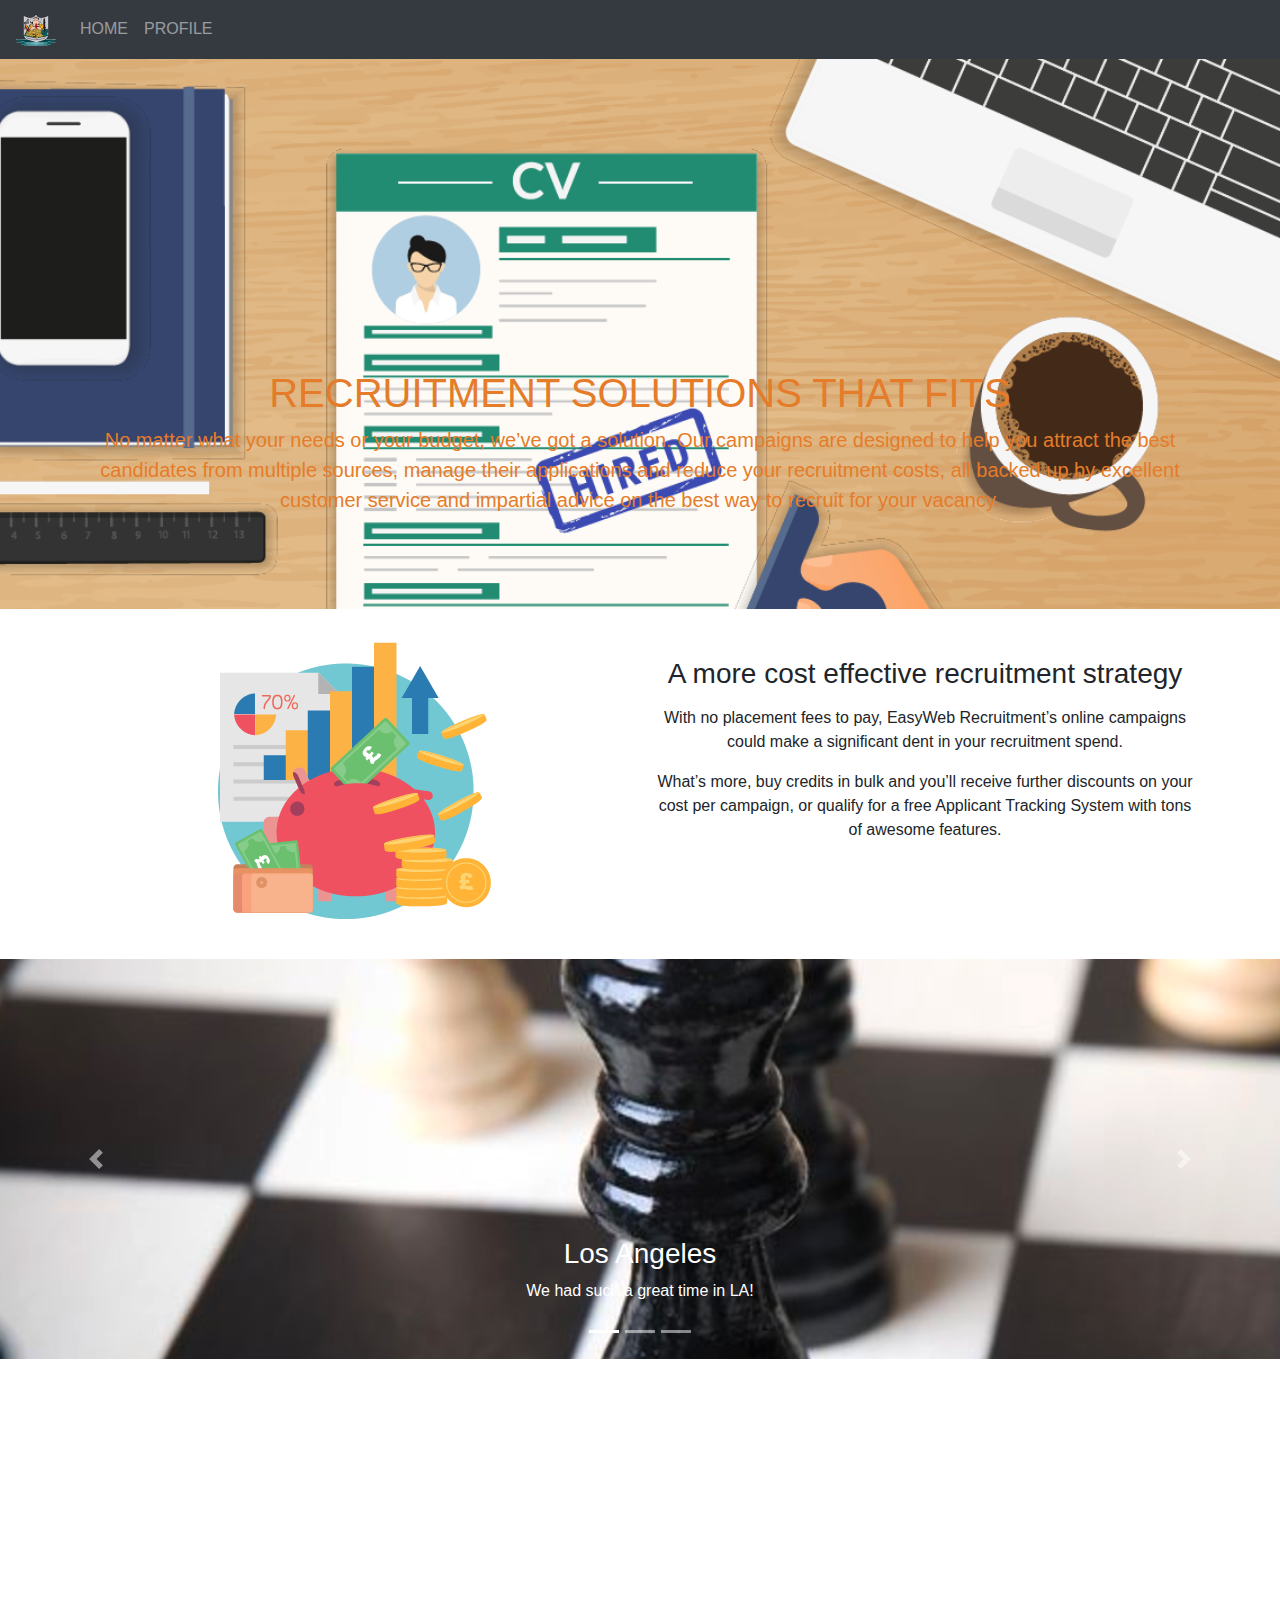
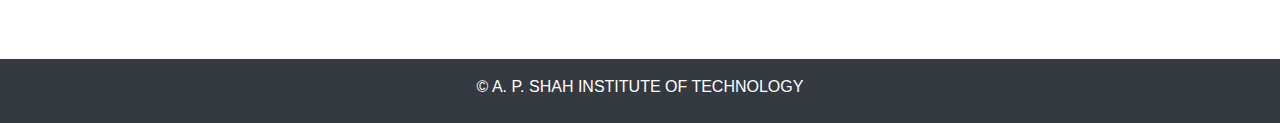
<file: Home.html>
<!DOCTYPE html>
<html lang="en">
<head>
  <title>Bootstrap Example</title>
  <meta charset="utf-8">
  <meta name="viewport" content="width=device-width, initial-scale=1">
  <link rel="stylesheet" href="https://maxcdn.bootstrapcdn.com/bootstrap/4.0.0/css/bootstrap.min.css">
  <script src="https://ajax.googleapis.com/ajax/libs/jquery/3.3.1/jquery.min.js"></script>
  <script src="https://cdnjs.cloudflare.com/ajax/libs/popper.js/1.12.9/umd/popper.min.js"></script>
  <script src="https://maxcdn.bootstrapcdn.com/bootstrap/4.0.0/js/bootstrap.min.js"></script>
  <style>

  
  
  .parallax1 {
    /* The image used */
    background-image: url("rado.webp");

    /* Set a specific height */
    min-height: 550px; 
	
	
    /* Create the parallax scrolling effect */
    background-attachment: fixed;
    background-position: center;
    background-repeat: no-repeat;
    background-size: cover;
}

	 .parallax2 {
    /* The image used */
    background-image: url("rado.webp");

    /* Set a specific height */
    min-height: 300px; 
	
	
    /* Create the parallax scrolling effect */
    background-attachment: fixed;
    background-position: center;
    background-repeat: no-repeat;
    background-size: cover;
}

	.f1 {
		position: relative;
		top: 173%;
		left: 15%;
		right: 15%;
		font-family: "Open Sans", sans-serif;
		font-size: 58px;
		font-style: normal;
		line-height: 75px;
		font-weight: 600;
		color: black;
		text-align:center;
		
}
	
	.f2 {
		position: absolute;
		top: 45%;
		left: 18%;
		right: 18%;
		font-family: "Open Sans", sans-serif;
		font-size: 18px;
		font-style: normal;
		line-height: 25px;
		font-weight: 400;
		color: black;
		text-align: center;
}

	.container {
	text-align: center;
	}

	.centered {
    position: absolute;
    top: 50%;
    left: 50%;
    transform: translate(-50%, -50%);
	color: #E57C29;
	
}

	.centered1 {
    position: absolute;
    top: 50%;
    left: 50%;
 
	
}

.r1 {
    filter: grayscale(100%);
}


  </style>
</head>
<body>

<nav class="navbar navbar-expand-md bg-dark navbar-dark sticky-top">
  <a class="navbar-brand" href="#">
    <img src="LOGO.png" alt="Logo" style="width:40px;">
  </a>
  <button class="navbar-toggler" type="button" data-toggle="collapse" data-target="#collapsibleNavbar">
    <span class="navbar-toggler-icon"></span>
  </button>
  <div class="collapse navbar-collapse" id="collapsibleNavbar">
    <ul class="navbar-nav">
      <li class="nav-item">
        <a class="nav-link" href="#">HOME</a>
      </li>
      <li class="nav-item">
        <a class="nav-link" href="profile.php">PROFILE</a>
      </li>  
    </ul>
  </div>  
</nav>

<div class="parallax1"><div class="container centered">
  <h1>RECRUITMENT SOLUTIONS THAT FITS</h1>
  <blockquote class="blockquote">
  No matter what your needs or your budget, we’ve got a solution. Our campaigns are designed to help you attract the best candidates from multiple sources, manage their applications and reduce your recruitment costs, all backed up by excellent customer service and impartial advice on the best way to recruit for your vacancy.
    <p></p>
  </blockquote>
</div></div>



<div style="height:350px">

	<div class="container">
		<div class="row">
		<div class="col-sm-12 col-md-12 col-lg-6 col-xl-6">
		<img alt="img" src="x1.webp">
		</div>
		<div class="col-sm-12 col-md-12 col-lg-6 col-xl-6 mt-5" >
		<h3>A more cost effective recruitment strategy</h3>
		<p class="mt-3">With no placement fees to pay, EasyWeb Recruitment’s online campaigns could make a significant dent in your recruitment spend.</p>
		<p class="mt-3">
What’s more, buy credits in bulk and you’ll receive further discounts on your cost per campaign, or qualify for a free Applicant Tracking System with tons of awesome features.
		</p>
		</div>
		</div>
	</div>
<div id="demo" class="carousel slide" data-ride="carousel">
  <ul class="carousel-indicators">
    <li data-target="#demo" data-slide-to="0" class="active"></li>
    <li data-target="#demo" data-slide-to="1"></li>
    <li data-target="#demo" data-slide-to="2"></li>
  </ul>
  <div class="carousel-inner">
    <div class="carousel-item active">
      <img src="r1.png" alt="Los Angeles" width="auto" height="auto">
      <div class="carousel-caption">
        <h3>Los Angeles</h3>
        <p>We had such a great time in LA!</p>
      </div>   
    </div>
    <div class="carousel-item">
      <img src="r1.png" alt="Chicago" width="auto" height="auto">
      <div class="carousel-caption">
        <h3>Chicago</h3>
        <p>Thank you, Chicago!</p>
      </div>   
    </div>
    <div class="carousel-item">
      <img src="r1.png" alt="New York" width="auto" height="auto">
      <div class="carousel-caption">
        <h3>New York</h3>
        <p>We love the Big Apple!</p>
      </div>   
    </div>
  </div>
  <a class="carousel-control-prev" href="#demo" data-slide="prev">
    <span class="carousel-control-prev-icon"></span>
  </a>
  <a class="carousel-control-next" href="#demo" data-slide="next">
    <span class="carousel-control-next-icon"></span>
  </a>
</div>
<div class="parallax2"></div>

<nav class="navbar navbar-expand-sm bg-dark navbar-dark navbar-bottom" style="color:white"><p class="mt-2 ml-auto mr-auto">&copy A. P. SHAH INSTITUTE OF TECHNOLOGY</p></nav>
	</div>
</body>
</html>
</file>
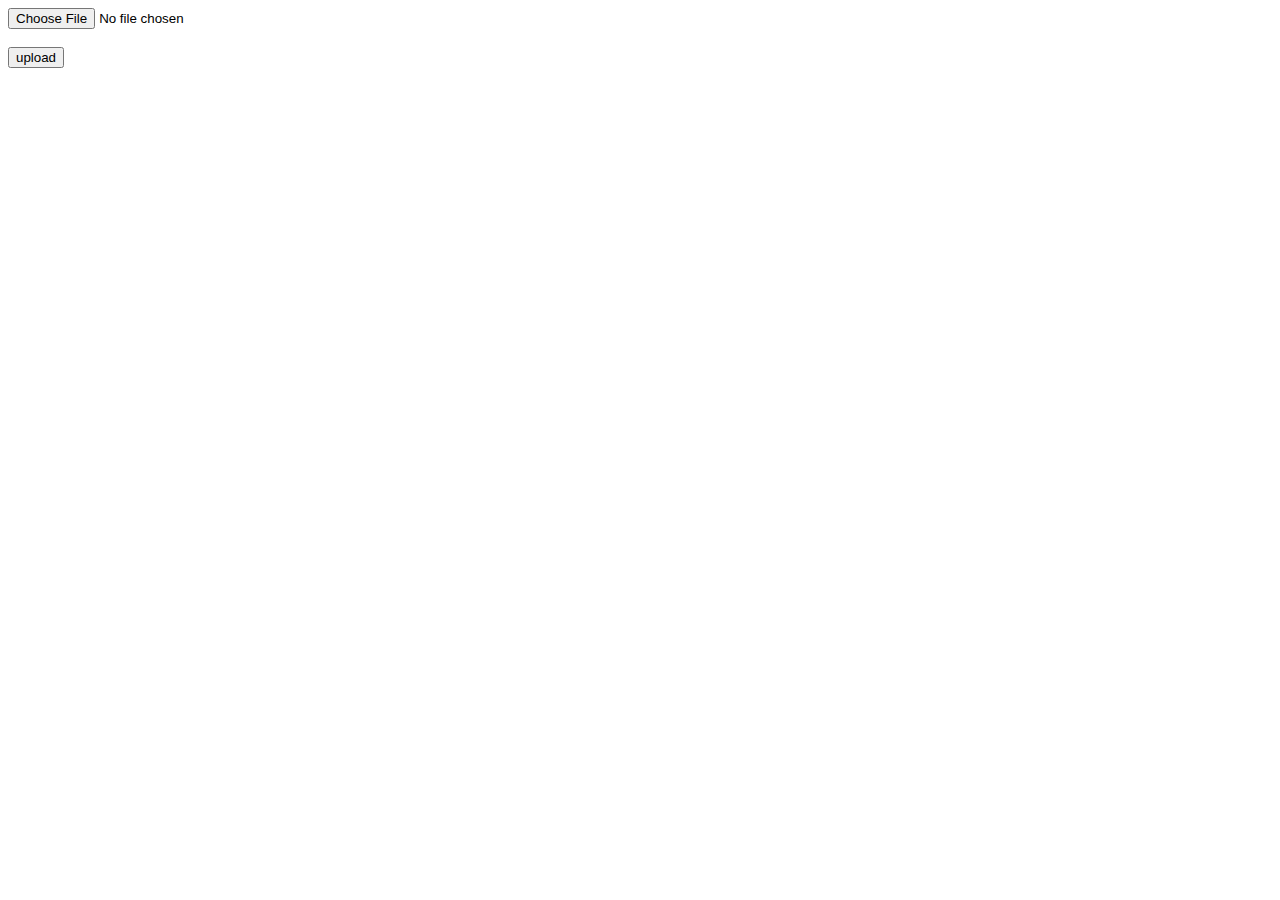
<file: register.html>
<html>
	<head>
		<title>Login</title>
	</head>
	<body>
		<form id="152" action="http://localhost/hac_apsit/php/register.php" method="post" enctype="multipart/form-data">
			<input type="file" name="pdf" id="pdf" accept="application/pdf"><br><br>
			<input type="submit" name="upload" id="upload" value="upload">
	 	</form>
	</body>
</html>
</file>
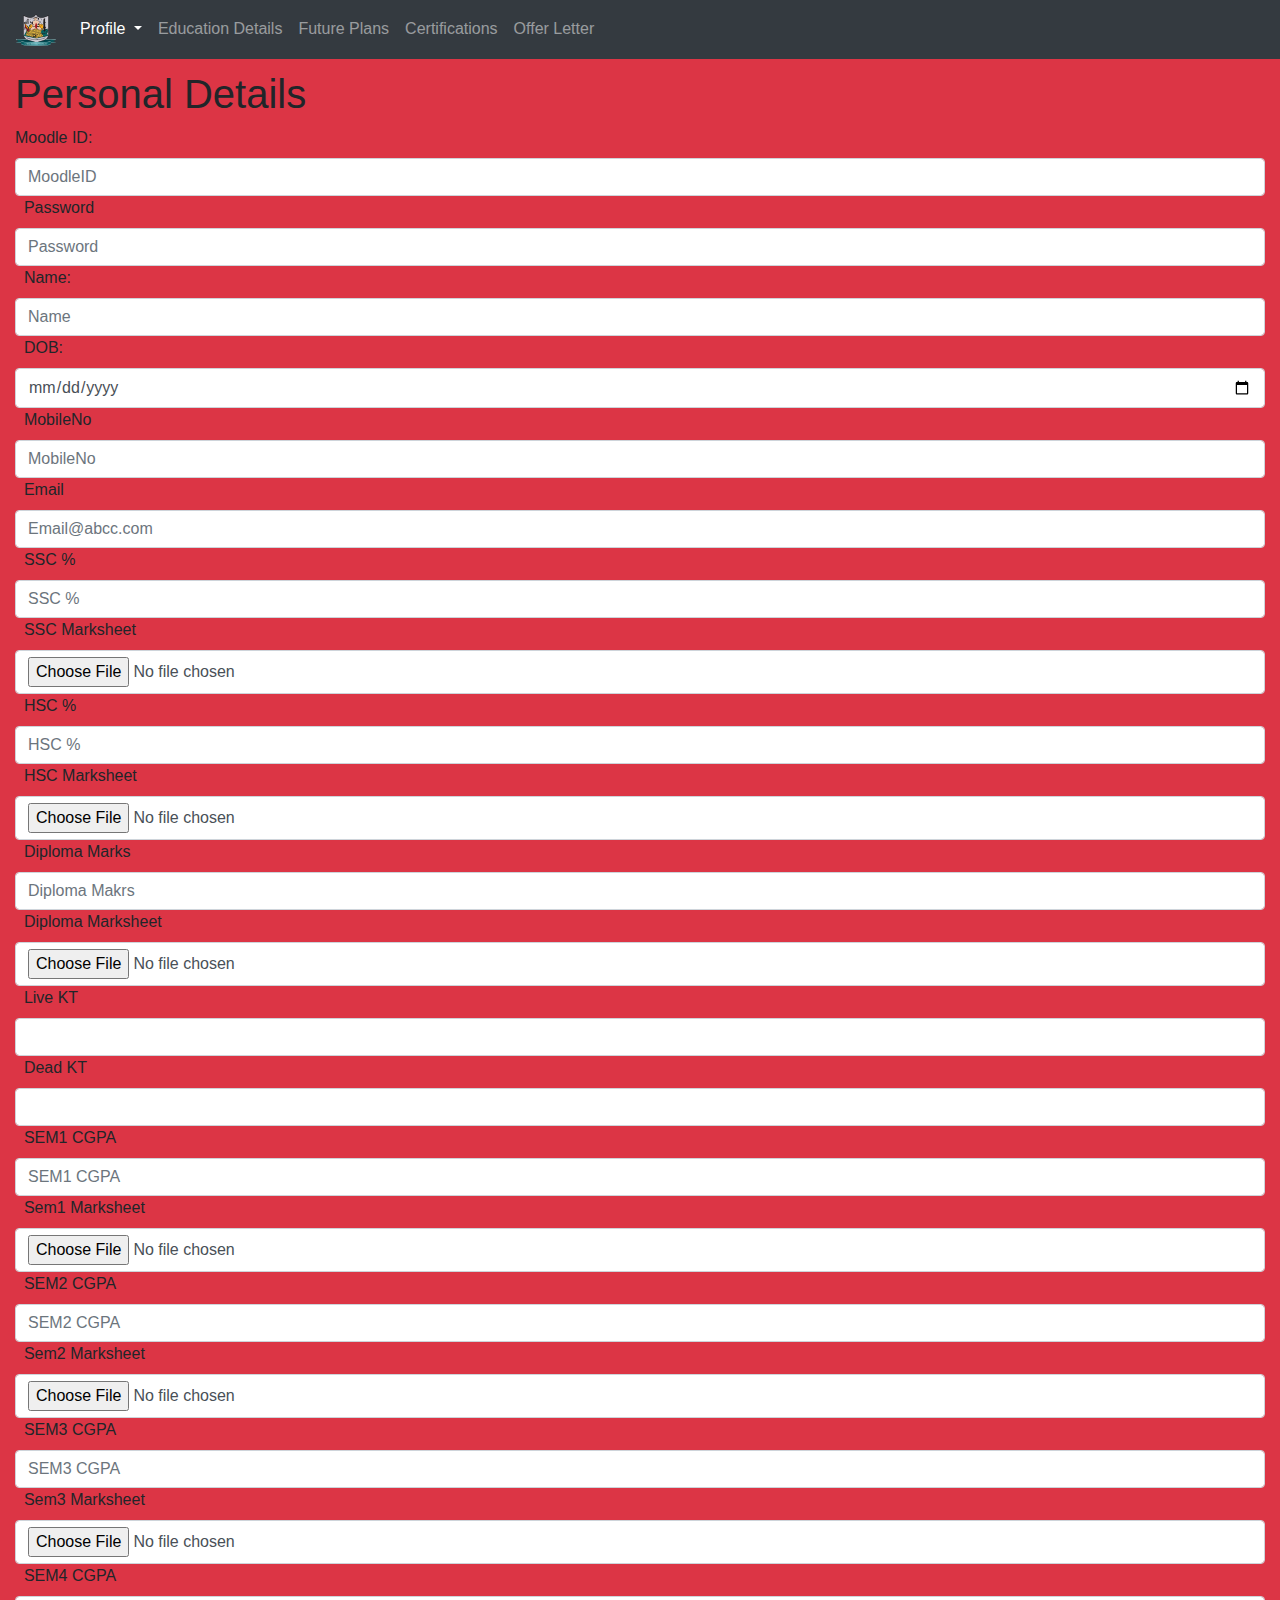
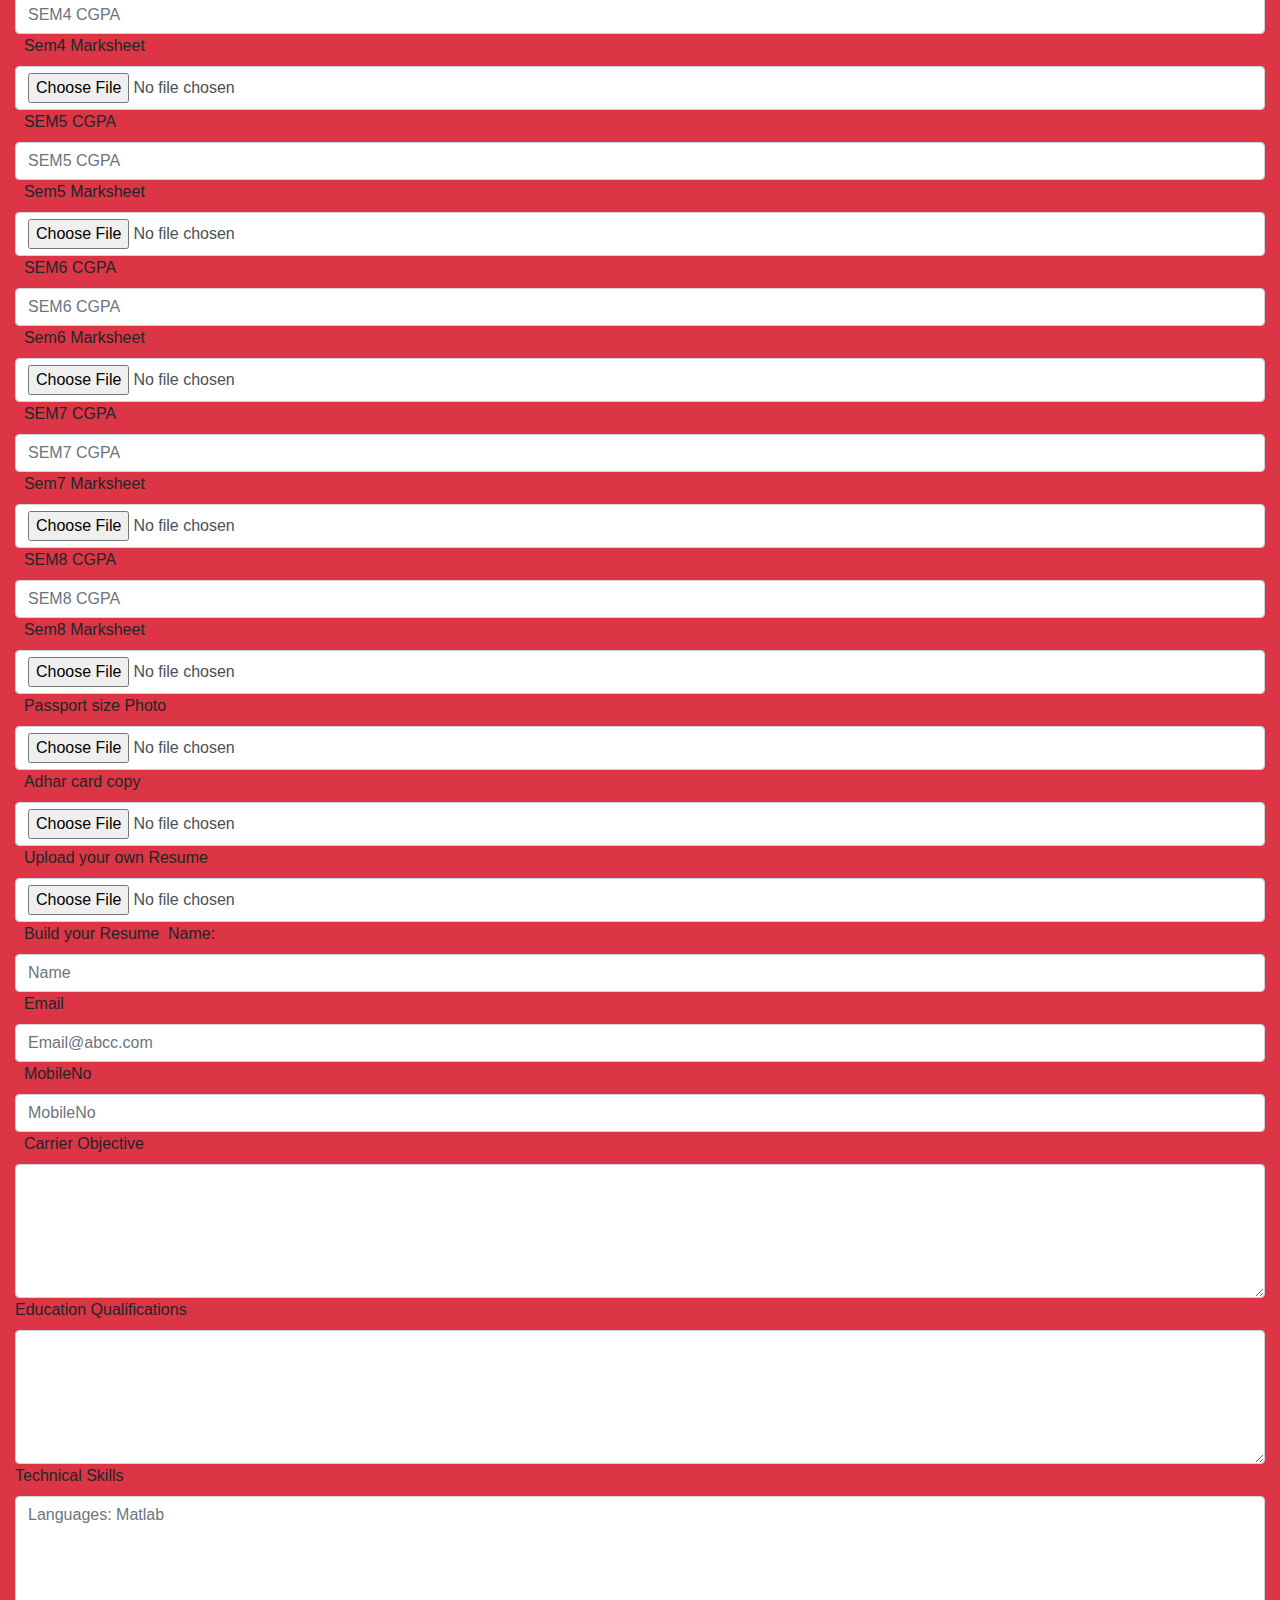
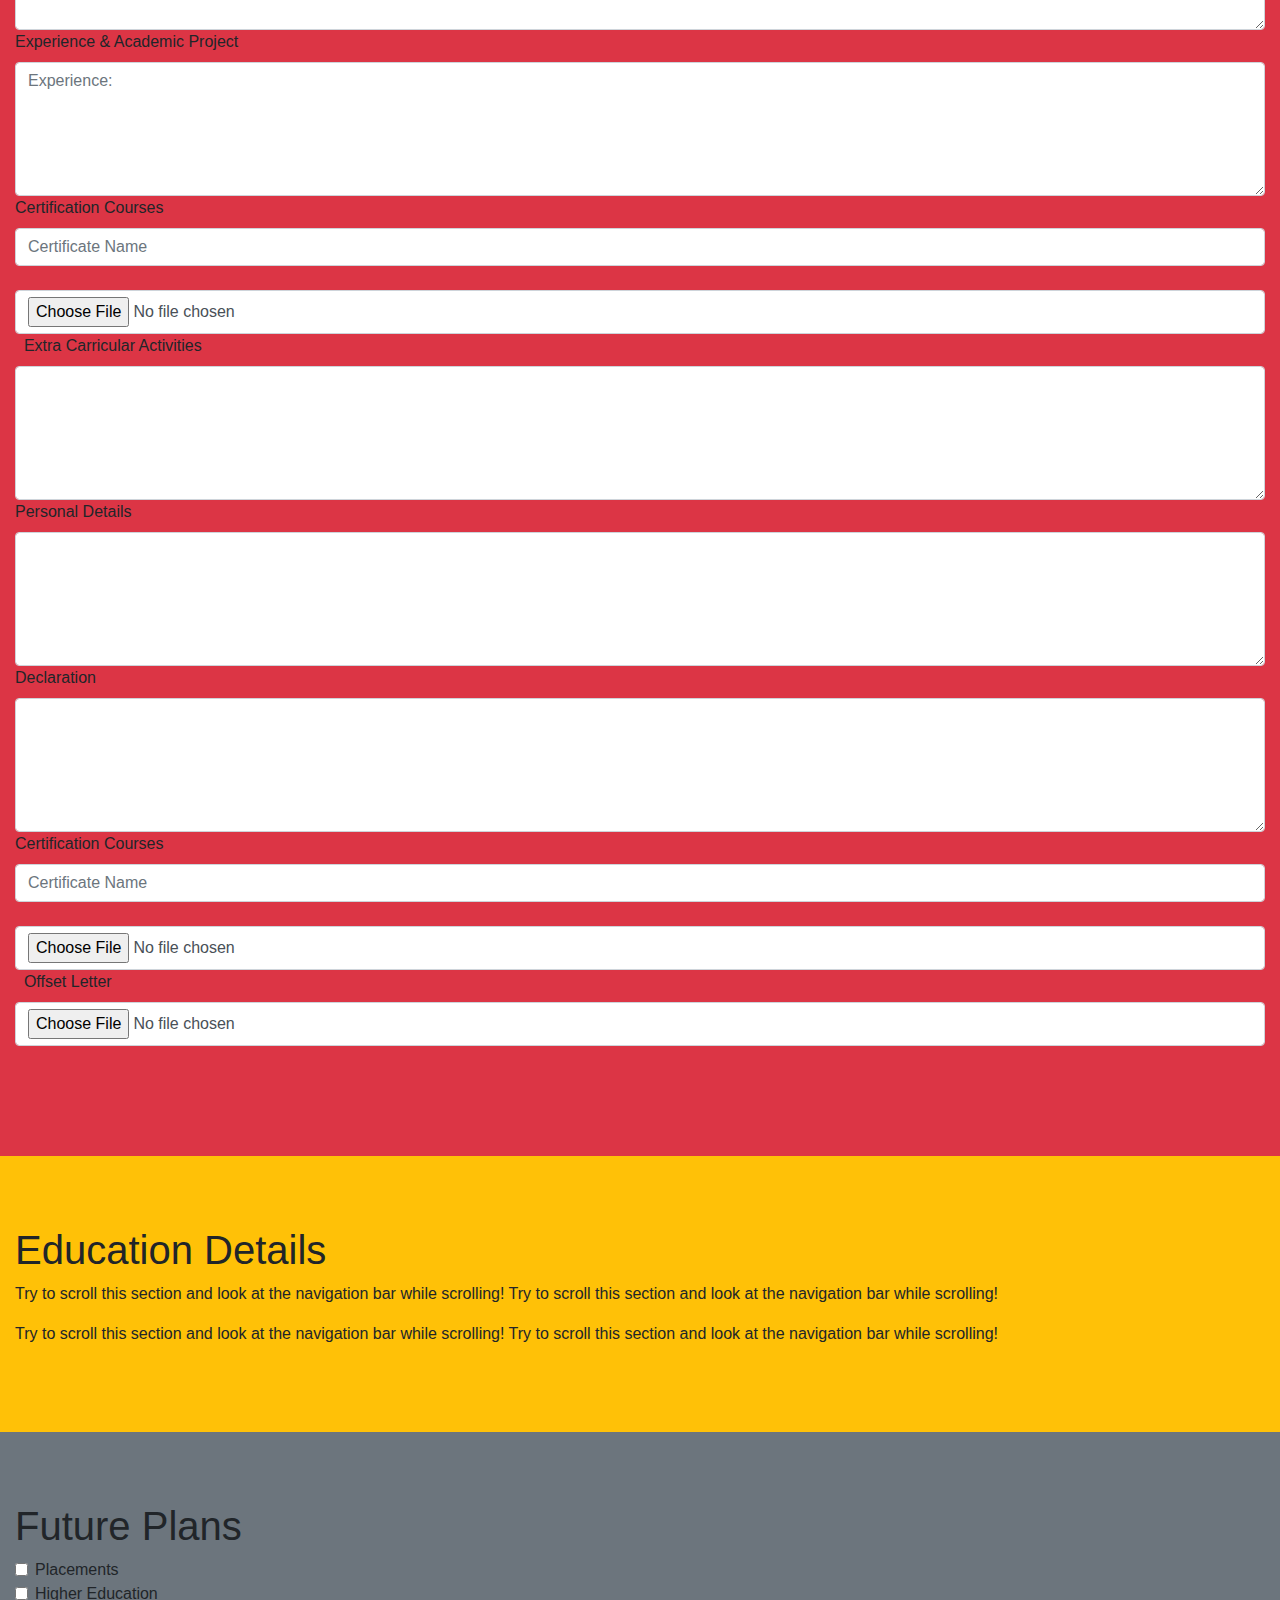
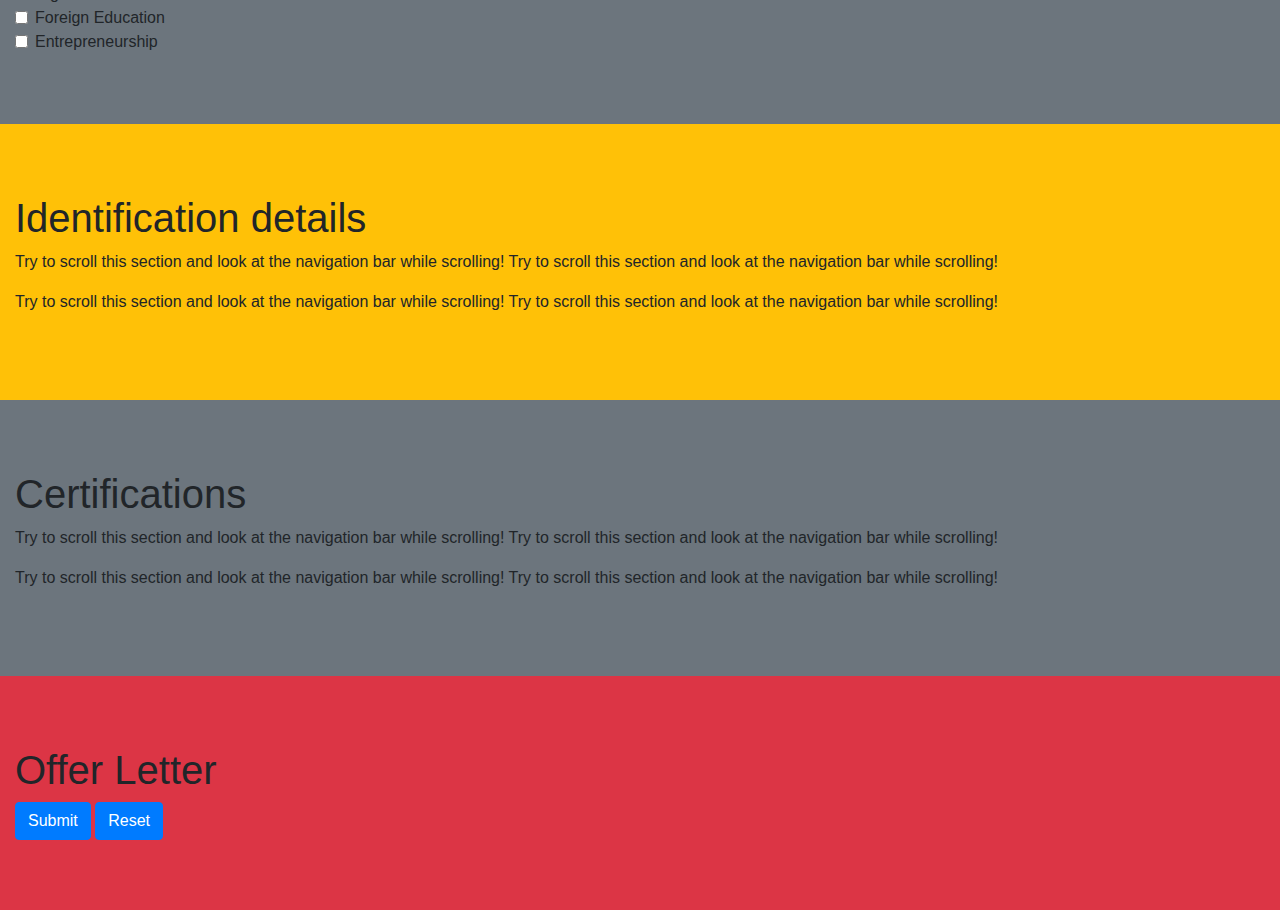
<file: Signup.html>
<!DOCTYPE html>
<html lang="en">
<head>
  <title>Bootstrap Example</title>
  <meta charset="utf-8">
  <meta name="viewport" content="width=device-width, initial-scale=1">
  <link rel="stylesheet" href="https://maxcdn.bootstrapcdn.com/bootstrap/4.0.0/css/bootstrap.min.css">
  <script src="https://ajax.googleapis.com/ajax/libs/jquery/3.3.1/jquery.min.js"></script>
  <script src="https://cdnjs.cloudflare.com/ajax/libs/popper.js/1.12.9/umd/popper.min.js"></script>
  <script src="https://maxcdn.bootstrapcdn.com/bootstrap/4.0.0/js/bootstrap.min.js"></script>
  <style>
  body {
      position: relative; 
  }
  </style>
</head>
<body data-spy="scroll" data-target=".navbar" data-offset="50">

<nav class="navbar navbar-expand-sm bg-dark navbar-dark fixed-top">  
<a class="navbar-brand" href="#">
    <img src="LOGO.png" alt="Logo" style="width:40px;">
  </a>
   <button class="navbar-toggler" type="button" data-toggle="collapse" data-target="#collapsibleNavbar">
    <span class="navbar-toggler-icon"></span>
  </button>
   <div class="collapse navbar-collapse" id="collapsibleNavbar">
  <ul class="navbar-nav collapse navbar-collapse">
	<li class="nav-item dropdown">
      <a class="nav-link dropdown-toggle" href="#" id="navbardrop" data-toggle="dropdown">
        Profile
      </a>
      <div class="dropdown-menu">
        <a class="dropdown-item" href="#section11">Personal Details</a>
        <a class="dropdown-item" href="#section12">Identification</a>
      </div>
    </li>
    <li class="nav-item">
      <a class="nav-link" href="#section2">Education Details</a>
    </li>
    <li class="nav-item">
      <a class="nav-link" href="#section3">Future Plans</a>
    </li>
	<li class="nav-item">
      <a class="nav-link" href="#section5">Certifications</a>
    </li>
	<li class="nav-item">
      <a class="nav-link" href="#section6">Offer Letter</a>
    </li>
  </ul>
  </div>
</nav>
 <form name="signup" action="php/signup.php" method="post">
<div id="section11" class="container-fluid bg-danger" style="padding-top:70px;padding-bottom:70px">
  <h1>Personal Details</h1>
  <div class="form-group">
	<label for="MoodleID">Moodle ID:</label>
    <input type="number" class="form-control" name="MoodleID" id="MoodleID" placeholder="MoodleID">&nbsp
    <label for="Password">Password</label>
    <input type="password" class="form-control" name="pwd" name="pwd" placeholder="Password">&nbsp
	<label for="name">Name:</label>
    <input type="text" class="form-control" id="Name" name="Name" placeholder="Name">&nbsp
    <label for="date">DOB:</label>
    <input type="date" class="form-control" id="DOB" name="DOB" placeholder="Date of Birth">&nbsp
	<label for="MobileNo">MobileNo</label>
    <input type="number" class="form-control" id="MobileNo" name="MobileNo" placeholder="MobileNo">&nbsp
	<label for="email">Email</label>
    <input type="email" class="form-control" id="email" name="email" placeholder="Email@abcc.com">&nbsp
	<label for="ssc">SSC %</label>
    <input type="number" class="form-control" id="SSC" name="SSC" placeholder="SSC %">&nbsp
	<label for="sscsheet">SSC Marksheet</label>
    <input type="file" accept="application/pdf" class="form-control" name="file" id="file">&nbsp
	  
	<label for="hsc">HSC %</label>
    <input type="number" class="form-control" id="HSC" name="HSC" placeholder="HSC %">&nbsp
	<label for="hscsheet">HSC Marksheet</label>
    <input type="file" accept="application/pdf" class="form-control" id="HSCfile" name="HSCfile">&nbsp
	<label for="diploma">Diploma Marks</label>
    <input type="number" class="form-control" id="diploma" name="diploma" placeholder="Diploma Makrs">&nbsp
	<label for="diplomasheet">Diploma Marksheet</label>
    <input type="file" accept="application/pdf" class="form-control" id="Diplomafile" name="Diplomafile">&nbsp
	<label for="livekt">Live KT</label>
    <input type="number" min="1" max="9" class="form-control" id="Livekt" name="Livekt">&nbsp
	<label for="deadkt">Dead KT</label>
    <input type="number" min="1" max="9" class="form-control" id="Deadkt" name="Deadkt">&nbsp
	<label for="sem1">SEM1 CGPA</label>
    <input type="number" class="form-control" id="sem1" name="sem1" placeholder="SEM1 CGPA">&nbsp
	<label for="sem1sheet">Sem1 Marksheet</label>
    <input type="file" accept="application/pdf" class="form-control" id="SEM1file" name="SEM1file">&nbsp
	<label for="sem2">SEM2 CGPA</label>
    <input type="number" class="form-control" id="sem2" name="sem2" placeholder="SEM2 CGPA">&nbsp
	<label for="sem2sheet">Sem2 Marksheet</label>
    <input type="file" accept="application/pdf" class="form-control" id="SEM2file" name="SEM2file">&nbsp
	<label for="sem3">SEM3 CGPA</label>
    <input type="number" class="form-control" id="sem3" name="sem3" placeholder="SEM3 CGPA">&nbsp
	<label for="sem3sheet">Sem3 Marksheet</label>
    <input type="file" accept="application/pdf" class="form-control" id="SEM3file" name="SEM3file">&nbsp
	<label for="sem4">SEM4 CGPA</label>
    <input type="number" class="form-control" id="sem4" name="sem4" placeholder="SEM4 CGPA">&nbsp
	<label for="sem4sheet">Sem4 Marksheet</label>
    <input type="file" accept="application/pdf" class="form-control" id="SEM4file" name="SEM4file">&nbsp
	<label for="sem5">SEM5 CGPA</label>
    <input type="number" class="form-control" id="sem5" name="sem5" placeholder="SEM5 CGPA">&nbsp
	<label for="sem5sheet">Sem5 Marksheet</label>
    <input type="file" accept="application/pdf" class="form-control" id="SEM5fil" name="SEM5fil" >&nbsp
	<label for="sem6">SEM6 CGPA</label>
    <input type="number" class="form-control" id="sem6" name="sem6" placeholder="SEM6 CGPA">&nbsp
	<label for="sem6sheet">Sem6 Marksheet</label>
    <input type="file" accept="application/pdf" class="form-control" id="SEM6file" name="SEM6file">&nbsp
	<label for="sem7">SEM7 CGPA</label>
    <input type="number" class="form-control" id="sem7" name="sem7" placeholder="SEM7 CGPA">&nbsp
	<label for="sem7sheet">Sem7 Marksheet</label>
    <input type="file" accept="application/pdf" class="form-control" id="SEM7file" name="SEM7file">&nbsp
	<label for="sem8">SEM8 CGPA</label>
    <input type="number" class="form-control" id="sem8" name="sem8" placeholder="SEM8 CGPA">&nbsp
	<label for="sem8sheet">Sem8 Marksheet</label>
    <input type="file" accept="application/pdf" class="form-control" id="SEM8fil" name="SEM8fil">&nbsp
	<label for="photo">Passport size Photo</label>
    <input type="file" accept="application/image" class="form-control" id="PassPhoto" name="PassPhoto">&nbsp
	<label for="Adhar">Adhar card copy</label>
    <input type="file" accept="application/image" class="form-control" id="Adhar" name="Adhar">&nbsp
	<label for="resume">Upload your own Resume</label>
    <input type="file" accept="application/pdf" class="form-control" id="Resume" name="Resume">&nbsp
	<label for="Reume1">Build your Resume</label>&nbsp
    <label for="name">Name:</label>
    <input type="text" class="form-control" id="Name" placeholder="Name" name="Name">&nbsp
	<label for="email">Email</label>
    <input type="email" class="form-control" id="email" name="email" placeholder="Email@abcc.com">&nbsp
	<label for="MobileNo">MobileNo</label>
    <input type="number" class="form-control" id="MobileNo" name="MobileNo" placeholder="MobileNo">&nbsp
	<label for="carobj">Carrier Objective</label>
	<textarea class="form-control" rows="5" id="carrobj" name="carrobj"></textarea>
	<label for="edqua">Education Qualifications</label>
	<textarea class="form-control" rows="5" id="edqua" name="edqua"></textarea>
	<label for="skills">Technical Skills</label>
	<textarea class="form-control" rows="5" id="skills" name="skills" placeholder="Languages: Matlab"></textarea>
	<label for="exp">Experience & Academic Project</label>
	<textarea class="form-control" rows="5" id="exp" name="exp" placeholder="Experience:"></textarea>
	<label for="certify">Certification Courses</label>
	 <input type="text" class="form-control" id="certifytitle" name="certifytitle" placeholder="Certificate Name">&nbsp
	<input type="file" accept="application/pdf" class="form-control" id="certify11" name="certify11">&nbsp
	<label for="activity">Extra Carricular Activities</label>
	<textarea class="form-control" rows="5" id="activity" name="activity"></textarea>
	<label for="personal">Personal Details</label>
	<textarea class="form-control" rows="5" id="personal" name="personal"></textarea>
	<label for="declare">Declaration</label>
	<textarea class="form-control" rows="5" id="declare" name="declare"></textarea>
	<label for="certify">Certification Courses</label>
	 <input type="text" class="form-control" id="certifytitle" name="certifytitle" placeholder="Certificate Name">&nbsp
	<input type="file" accept="application/pdf" class="form-control" id="certify11">&nbsp
	<label for="letter">Offset Letter</label>
	<input type="file" accept="application/pdf" class="form-control" id="letter" name="letter">&nbsp
  </div>
  

</div>
<!--<div id="section1" class="container-fluid bg-success" style="padding-top:70px;padding-bottom:70px">
 
  <div class="form-inline" class="form-group">
    <label for="email">Email address:</label>
    <input type="email" class="form-control" id="email" placeholder="Enter Email">
    <label for="pwd">Password:</label>
    <input type="password" class="form-control" id="pwd" placeholder="Enter password">
  </div>
  <div class="form-check">
    <label class="form-check-label">
      <input class="form-check-input" type="checkbox"> Remember me
    </label>
  </div>
    <button type="submit" class="btn btn-primary">Submit</button>

</div>
</div>-->
<div id="section2" class="container-fluid bg-warning" style="padding-top:70px;padding-bottom:70px">
  <h1>Education Details</h1>
  <p>Try to scroll this section and look at the navigation bar while scrolling! Try to scroll this section and look at the navigation bar while scrolling!</p>
  <p>Try to scroll this section and look at the navigation bar while scrolling! Try to scroll this section and look at the navigation bar while scrolling!</p>
</div>
<div id="section3" class="container-fluid bg-secondary" style="padding-top:70px;padding-bottom:70px">
  <h1>Future Plans</h1>
  <div class="form-check">
      <label class="form-check-label">
        <input type="checkbox" class="form-check-input" value="">Placements
      </label>
    </div>
    <div class="form-check">
      <label class="form-check-label">
        <input type="checkbox" class="form-check-input" value="">Higher Education
      </label>
    </div>
    <div class="form-check">
      <label class="form-check-label">
        <input type="checkbox" class="form-check-input" value="">Foreign Education
      </label>
    </div>
	<div class="form-check">
      <label class="form-check-label">
        <input type="checkbox" class="form-check-input" value="">Entrepreneurship
      </label>
    </div>
</div>
<div id="section12" class="container-fluid bg-warning" style="padding-top:70px;padding-bottom:70px">
  <h1>Identification details</h1>
  <p>Try to scroll this section and look at the navigation bar while scrolling! Try to scroll this section and look at the navigation bar while scrolling!</p>
  <p>Try to scroll this section and look at the navigation bar while scrolling! Try to scroll this section and look at the navigation bar while scrolling!</p>
</div>
<div id="section5" class="container-fluid bg-secondary" style="padding-top:70px;padding-bottom:70px">
  <h1>Certifications</h1>
  <p>Try to scroll this section and look at the navigation bar while scrolling! Try to scroll this section and look at the navigation bar while scrolling!</p>
  <p>Try to scroll this section and look at the navigation bar while scrolling! Try to scroll this section and look at the navigation bar while scrolling!</p>
</div>
<div id="section6" class="container-fluid bg-danger" style="padding-top:70px;padding-bottom:70px">
  <h1>Offer Letter</h1>

    <button type="submit" name="submit" class="btn btn-primary">Submit</button>
	<button type="submit" class="btn btn-primary">Reset</button>
</div>
</form>
</body>
</html>
</file>
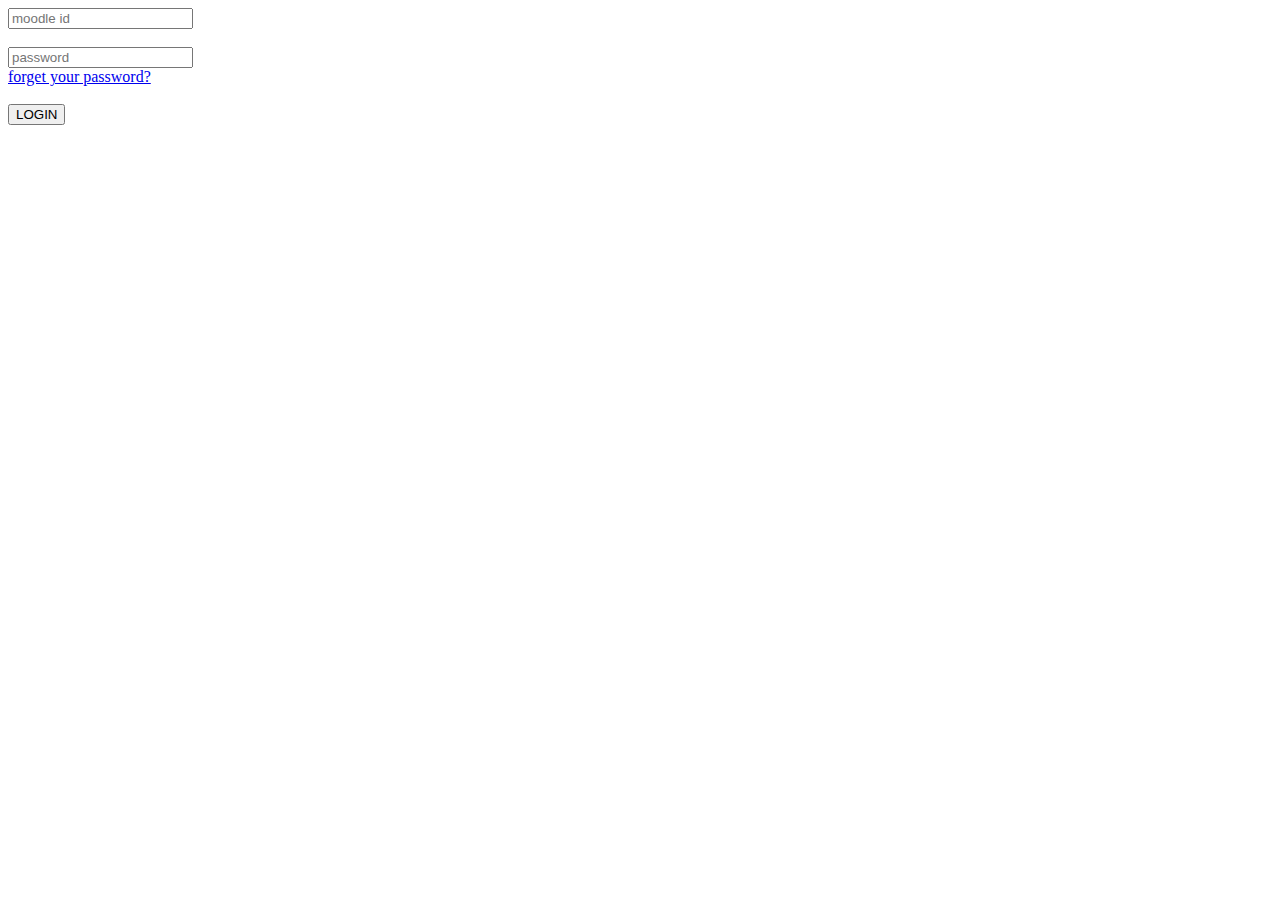
<file: tpo_login.html>
<!DOCTYPE html>
<html>
	<head>
		<title>Login</title>
	</head>
	<body>
		<form class="login-form" name="login" id="152" action="http://localhost/hac_apsit/php/tpo_login.php" method="post">
			<input type="text" placeholder="moodle id" name="uname" id="uname"><br><br>
			<input type="password" placeholder="password" name="pass1" id="pass1"><br>
			<a class="forget" href="http://localhost/PROJECT%20INFINITY%20F/LOGIN/forp.php">forget your password?</a><br><br>
			<button type="submit" class="button2">LOGIN</button>
			
	 	</form>
	</body>
</html>
</file>
